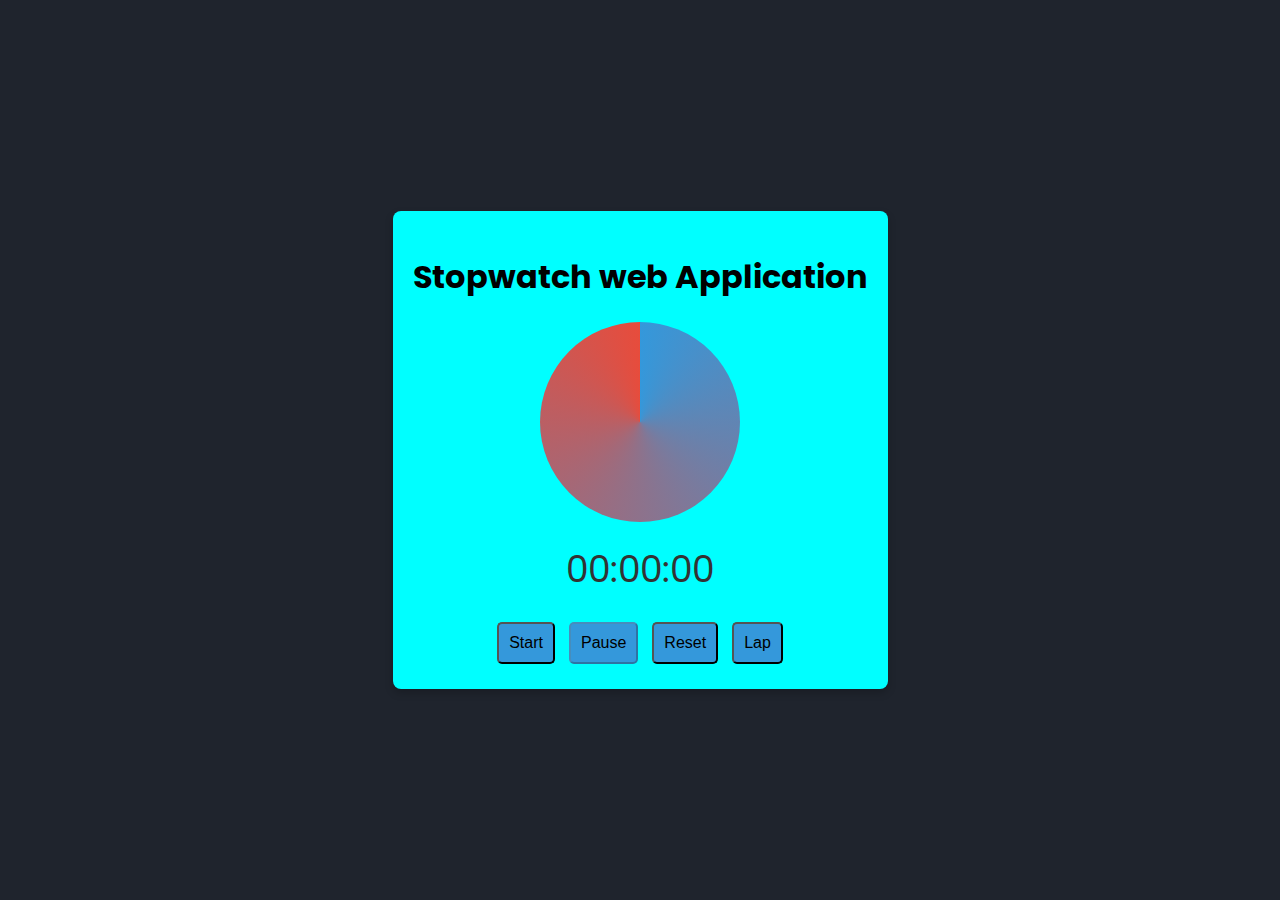
<file: PRODIGY_WD_02/index.html>
<!DOCTYPE html>
<html lang="en">

<head>
    <meta charset="UTF-8">
    <meta name="viewport" content="width=device-width, initial-scale=1.0">
    <link rel="stylesheet" href="style.css">
    <title>Stopwatch web Application | Arun Kumar</title>
</head>

<body>
    <div class="stopwatch-container">
        <h1>Stopwatch web Application </h1>
        <div class="circle"></div>
        <div class="display">
            <span id="minutes">00</span>:<span id="seconds">00</span>:<span id="milliseconds">00</span>
        </div>
        <div class="controls">
            <button id="start" onclick="startStopwatch()">Start</button>
            <button id="pause" onclick="pauseStopwatch()" disabled>Pause</button>
            <button id="reset" onclick="resetStopwatch()">Reset</button>
            <button id="lap" onclick="recordLap()">Lap</button>
        </div>
        <div class="laps" id="laps"></div>
    </div>
    <script src="script.js"></script>
</body>

</html>
</file>
<file: PRODIGY_WD_02/style.css>
@import url("https://fonts.googleapis.com/css2?family=Poppins:ital,wght@0,200;0,600;0,700;0,800;0,900;1,600;1,700;1,800;1,900&display=swap");

body {
  display: flex;
  justify-content: center;
  align-items: center;
  height: 100vh;
  margin: 0;
  background-color: #1f242d;
  font-family: "Poppins", sans-serif;
}

.stopwatch-container {
  text-align: center;
  background-color: #00ffff;
  border-radius: 8px;
  box-shadow: 0 4px 8px rgba(0, 0, 0, 0.2);
  padding: 20px;
}

.circle {
  width: 200px;
  height: 200px;
  background: conic-gradient(from 0deg, #3498db, #e74c3c);
  border-radius: 50%;
  margin: 20px auto;
}

.display {
  font-size: 36px;
  margin: 20px;
  color: #333;
}

button {
  font-size: 16px;
  margin: 5px;
  padding: 10px;
  background-color: #3498db;
  color: #000000;
  border-radius: 5px;
  cursor: pointer;
  font-weight: 500;
}
button:hover {
  background-color: blue;
  color: white;
}

.laps {
  list-style: none;
  padding: 0;
  text-align: left;
}
</file>
